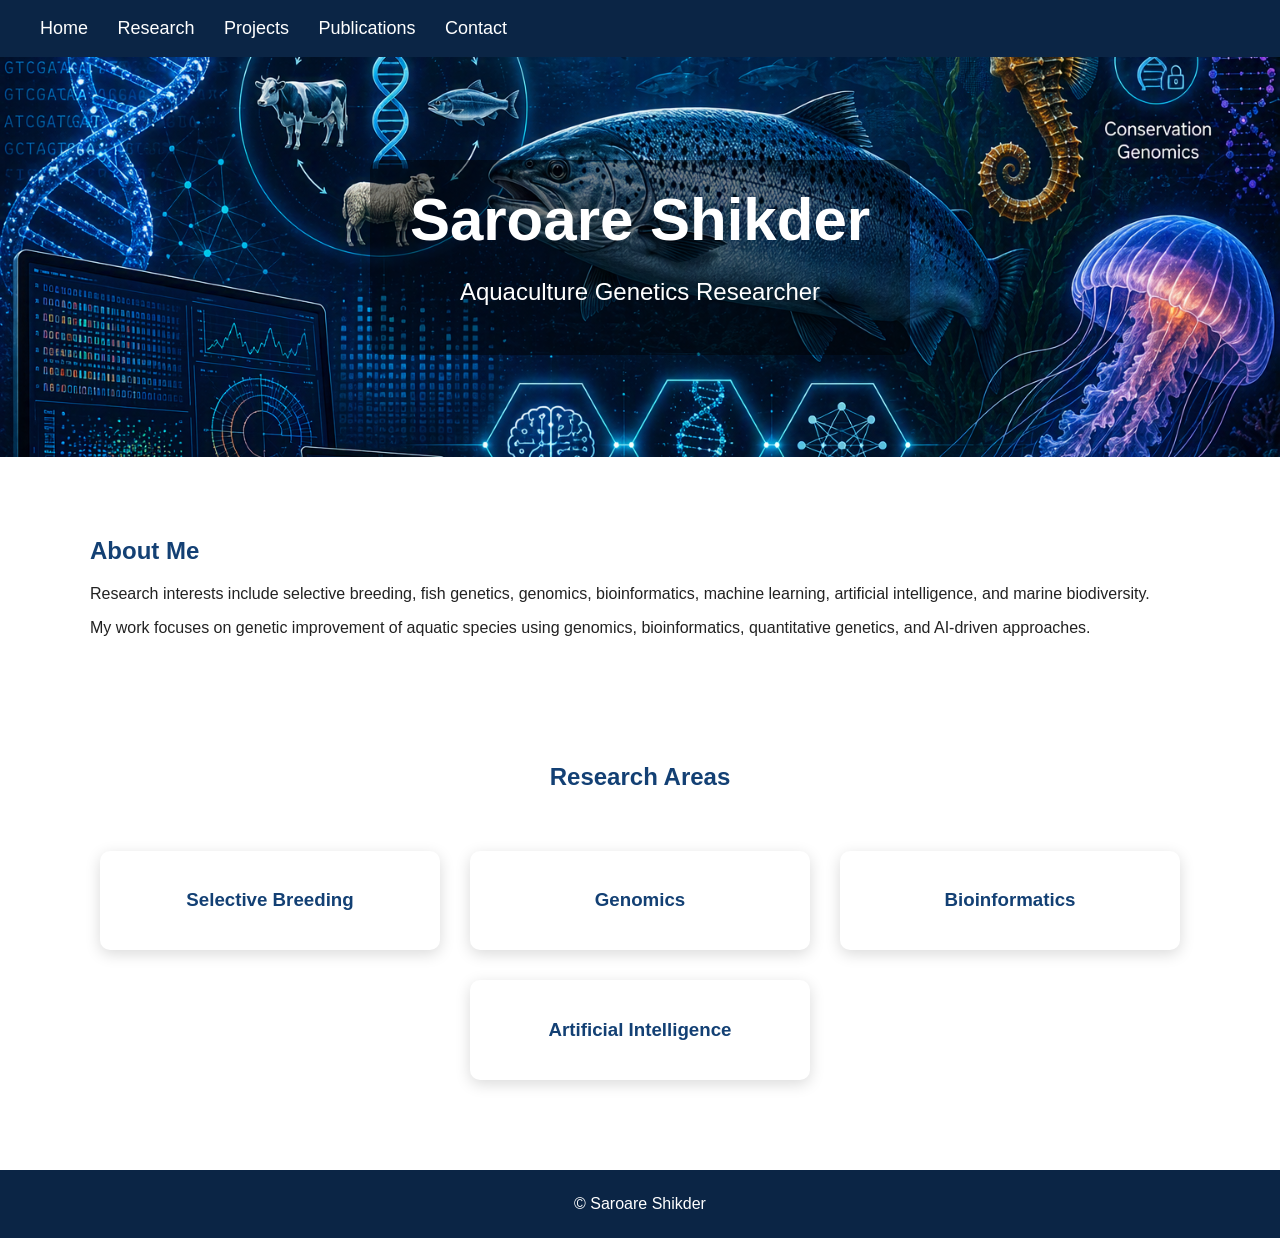
<file: index.html>
<!DOCTYPE html>
<html>
<head>
    <title>Saroare Shikder</title>
    <link rel="stylesheet" href="style.css">
</head>

<body>

    <div class="navbar">
        <a href="index.html">Home</a>
        <a href="research.html">Research</a>
        <a href="projects.html">Projects</a>
        <a href="publications.html">Publications</a>
        <a href="contact.html">Contact</a>
    </div>

    <div class="hero">
        <div class="hero-text">
            <h1>Saroare Shikder</h1>
            <p>Aquaculture Genetics Researcher</p>
        </div>
    </div>

    <div class="about">
        <h2>About Me</h2>

        <p>
            Research interests include selective breeding,
            fish genetics, genomics, bioinformatics,
            machine learning, artificial intelligence,
            and marine biodiversity.
        </p>

        <p>
            My work focuses on genetic improvement of aquatic
            species using genomics, bioinformatics,
            quantitative genetics, and AI-driven approaches.
        </p>
    </div>

    <h2 class="section-title">Research Areas</h2>

    <div class="cards">

        <div class="card">
            <h3>Selective Breeding</h3>
        </div>

        <div class="card">
            <h3>Genomics</h3>
        </div>

        <div class="card">
            <h3>Bioinformatics</h3>
        </div>

        <div class="card">
            <h3>Artificial Intelligence</h3>
        </div>

    </div>

    <footer>
        © Saroare Shikder
    </footer>

</body>
</html>
</file>
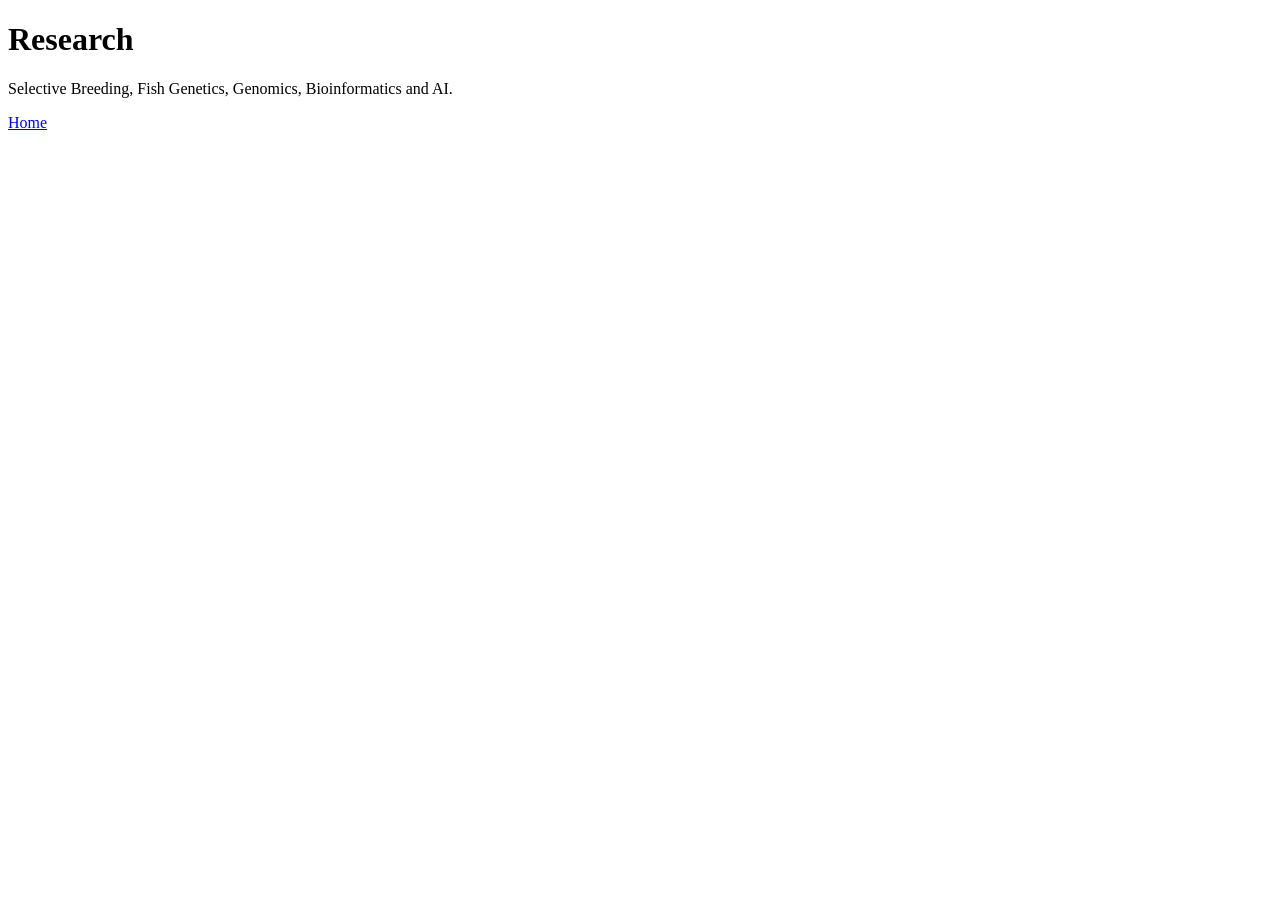
<file: research.html>
<!DOCTYPE html>
<html>
<head>
    <title>Research</title>
</head>
<body>

    <h1>Research</h1>

    <p>
        Selective Breeding, Fish Genetics,
        Genomics, Bioinformatics and AI.
    </p>

    <p><a href="index.html">Home</a></p>

</body>
</html>
</file>
<file: style.css>
body {
    margin: 0;
    font-family: "Segoe UI", Arial, sans-serif;
    color: #222;
    background: white;
}

.navbar {
    background: #0b2545;
    padding: 18px 40px;
}

.navbar a {
    color: white;
    text-decoration: none;
    margin-right: 25px;
    font-size: 18px;
    font-weight: 500;
}

.hero {
    height: 400px;
    background-image: url("images/Poster.png");
    background-size: cover;
    background-position: center;
    display: flex;
    align-items: center;
    justify-content: center;
}

.hero-text {
    color: white;
    text-align: center;
    background: rgba(0,0,0,0.45);
    padding: 25px 40px;
    border-radius: 10px;
}

.hero-text h1 {
    font-size: 60px;
    margin: 0;
}

.hero-text p {
    font-size: 24px;
}

.about {
    max-width: 1100px;
    margin: auto;
    padding: 60px 30px;
}

.about h2 {
    color: #134074;
}

.section-title {
    text-align: center;
    color: #134074;
    margin-top: 50px;
}

.cards {
    display: flex;
    gap: 30px;
    justify-content: center;
    flex-wrap: wrap;
    padding: 40px;
}

.card {
    width: 300px;
    border-radius: 10px;
    overflow: hidden;
    box-shadow: 0 4px 15px rgba(0,0,0,0.15);
    background: white;
    padding: 20px;
}

.card h3 {
    text-align: center;
    color: #134074;
}

footer {
    background: #0b2545;
    color: white;
    text-align: center;
    padding: 25px;
    margin-top: 50px;
}
</file>
